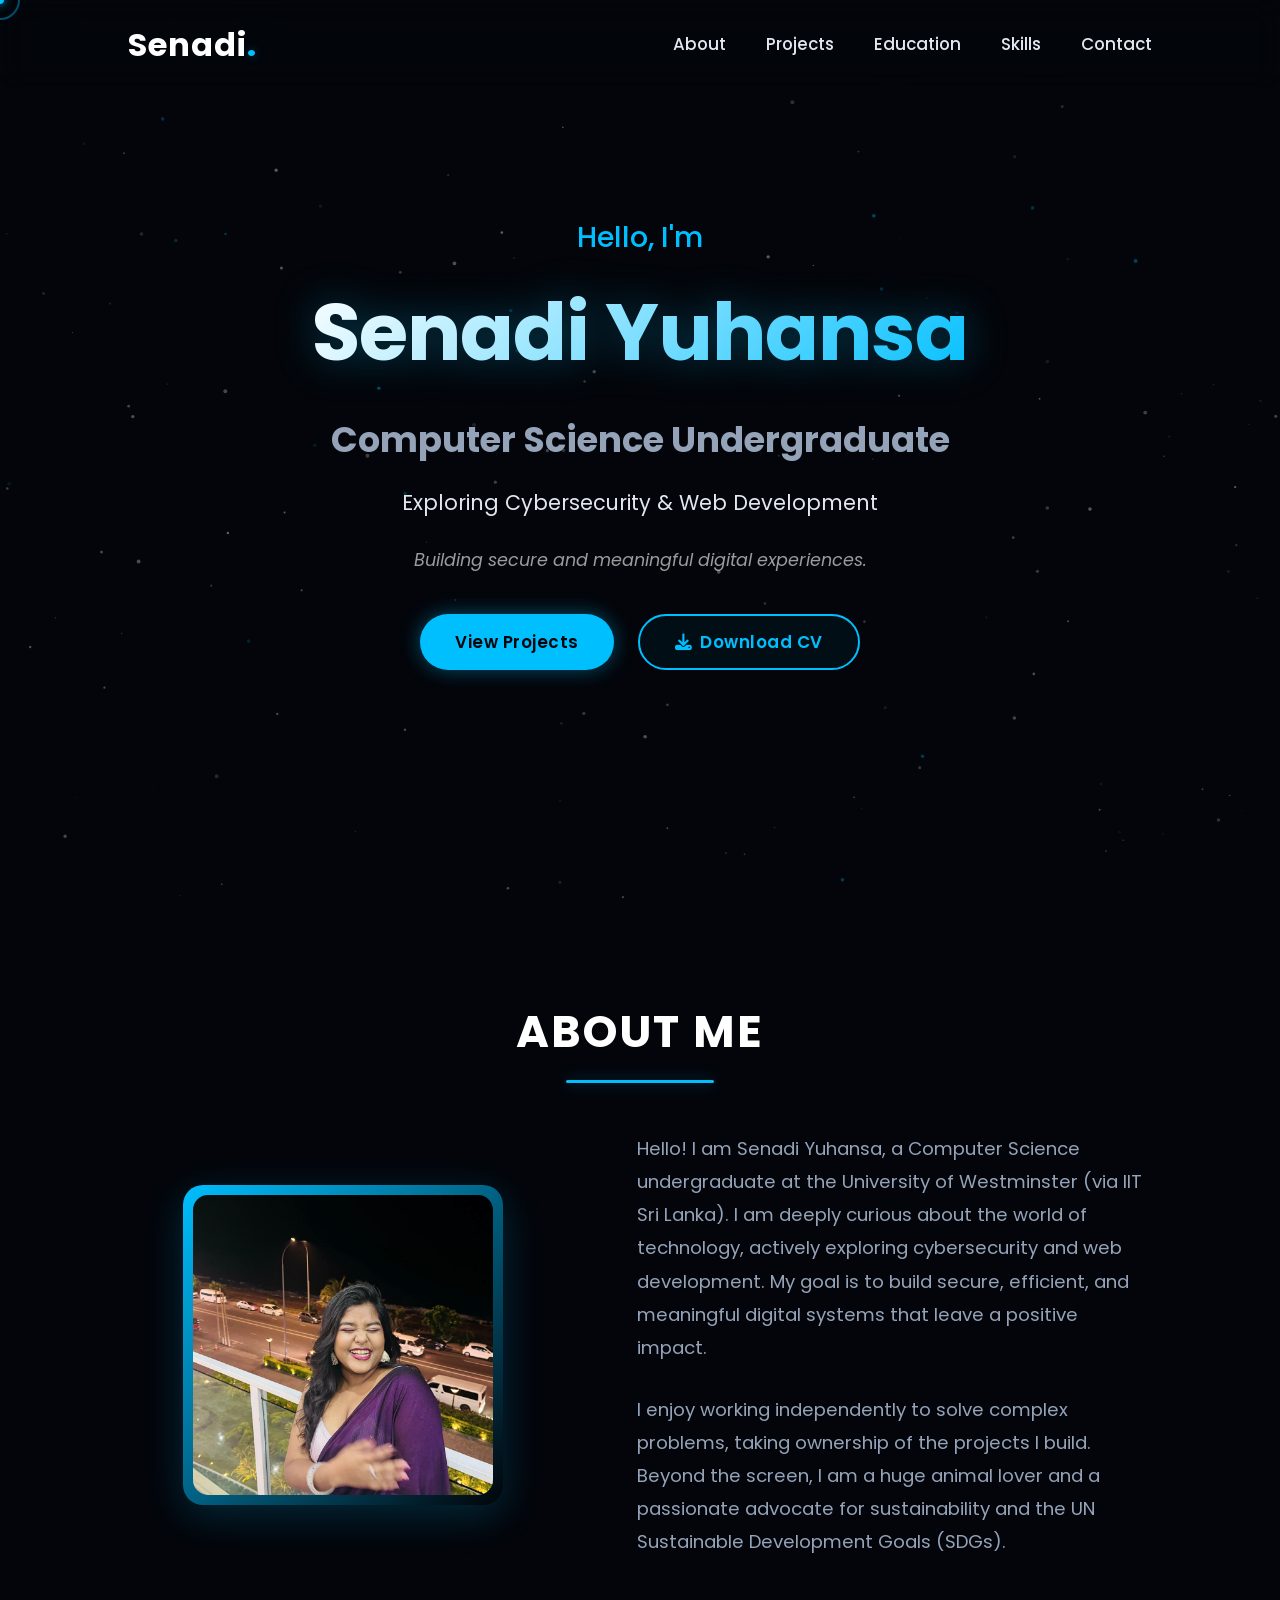
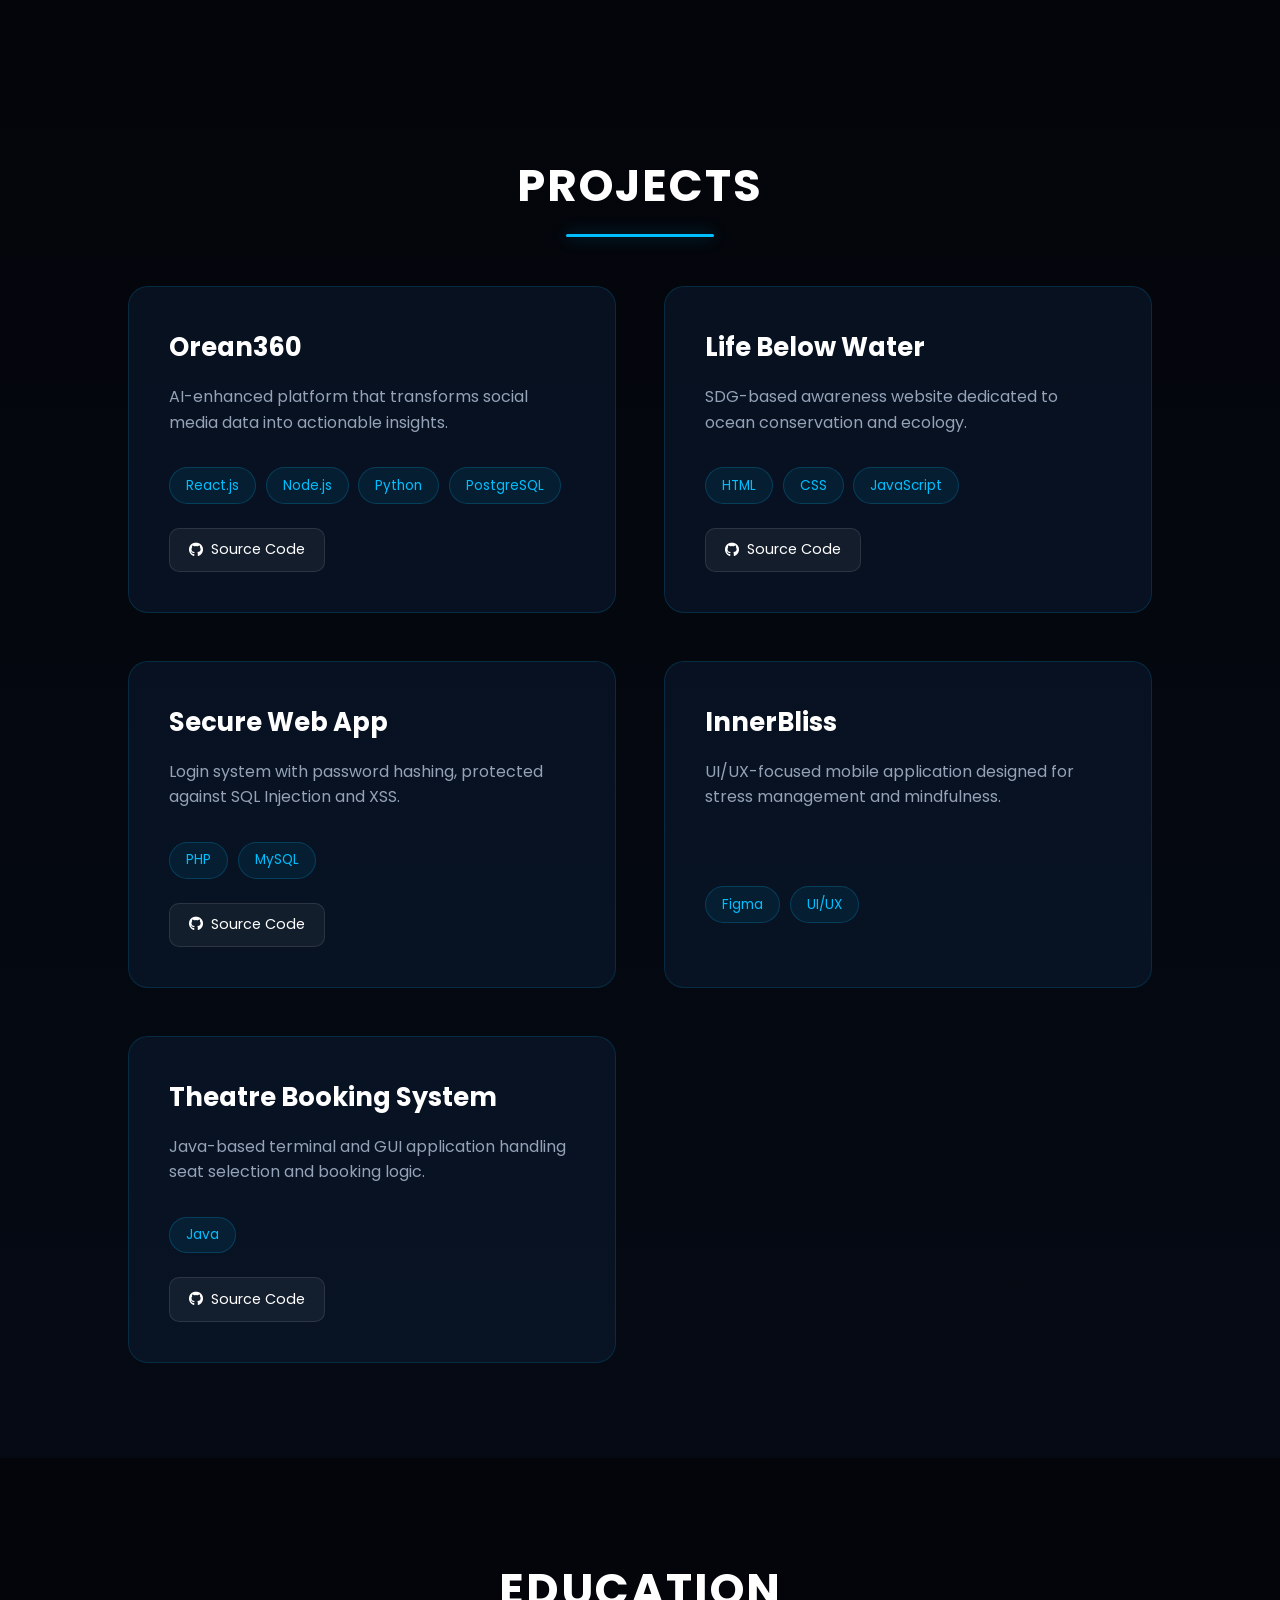
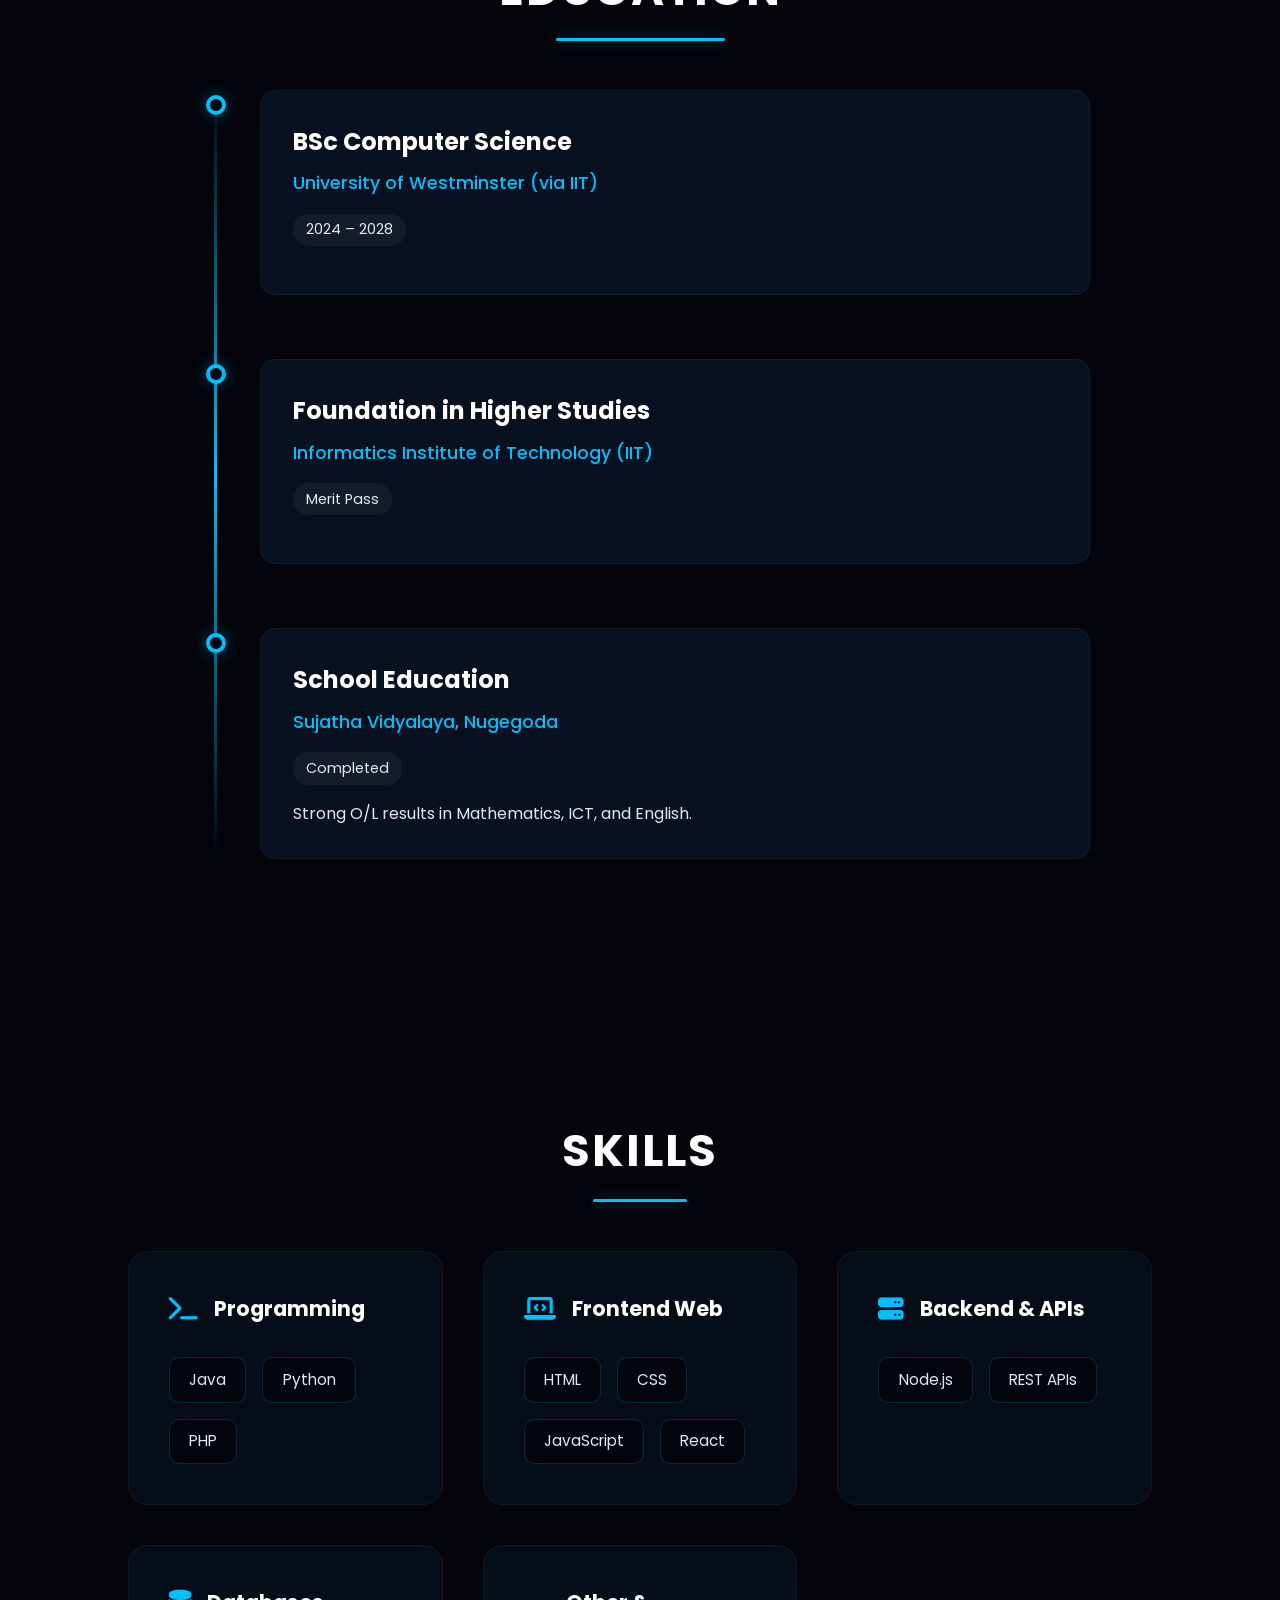
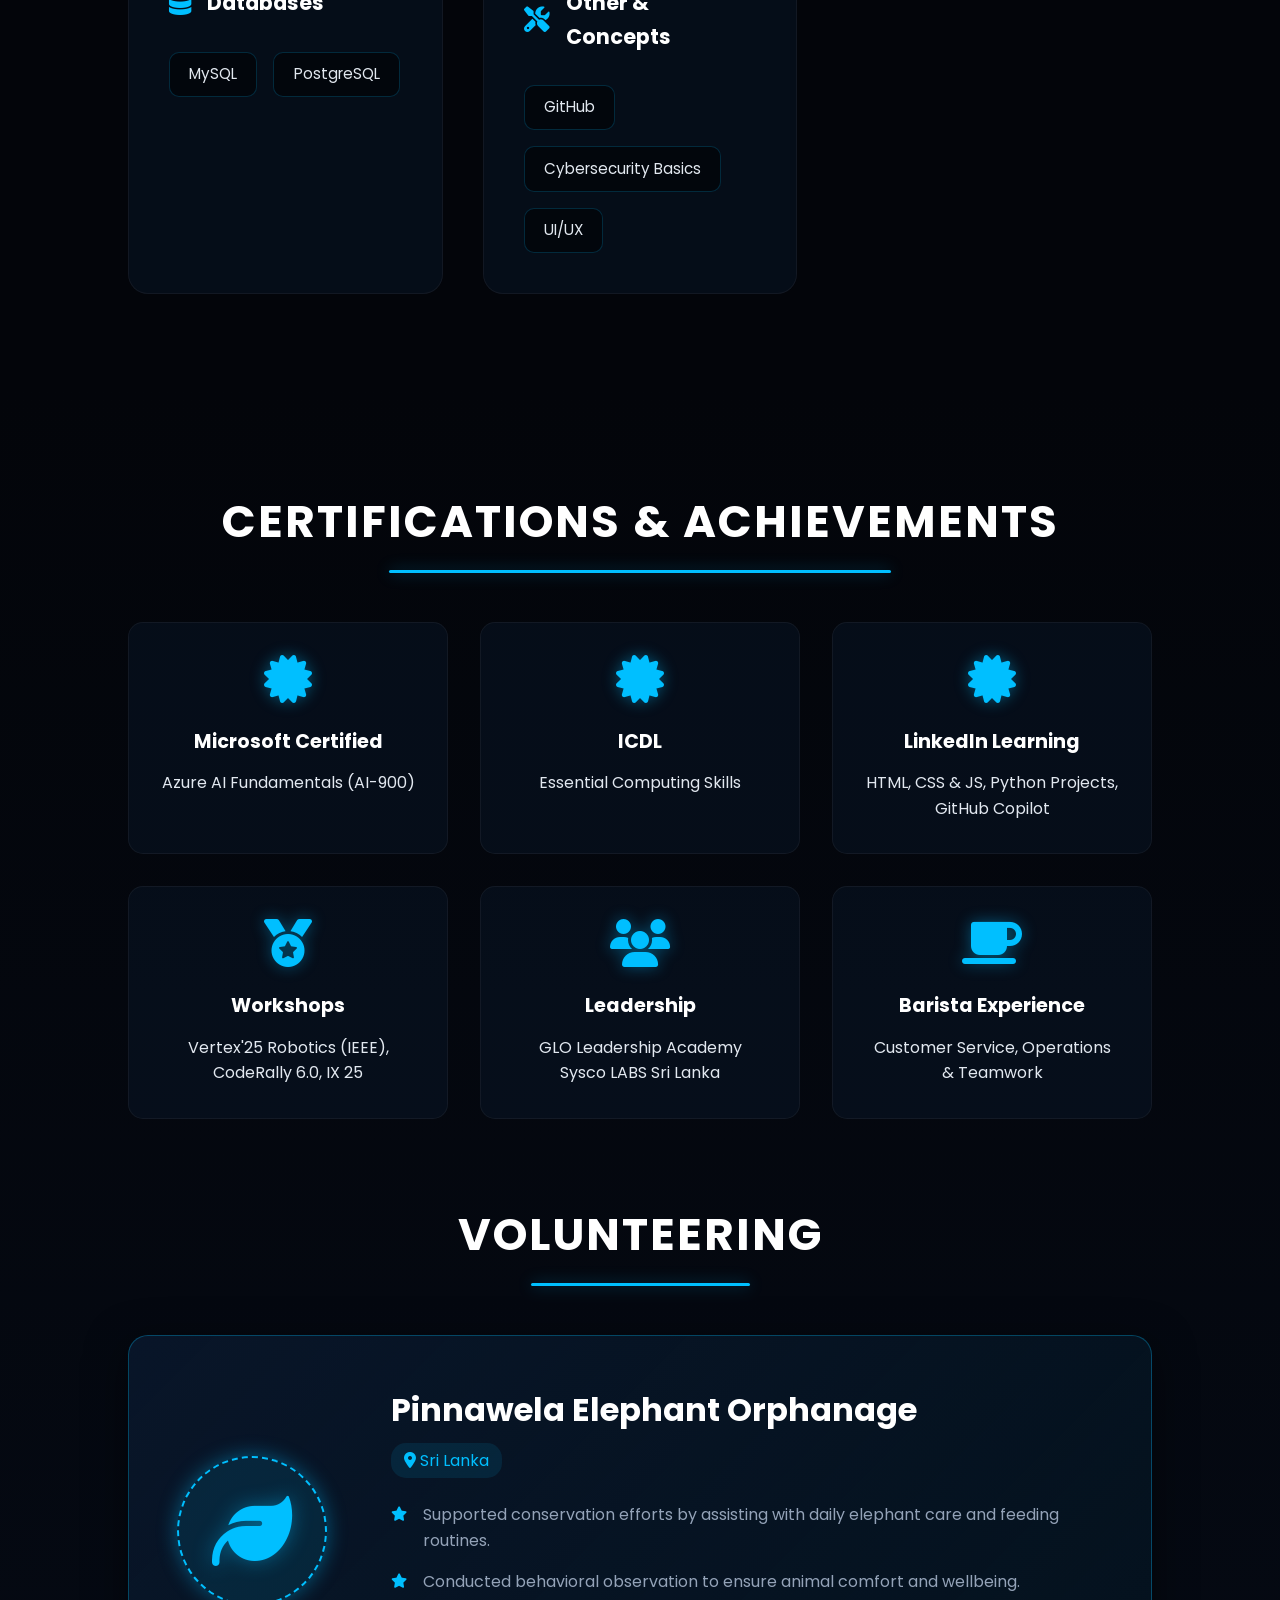
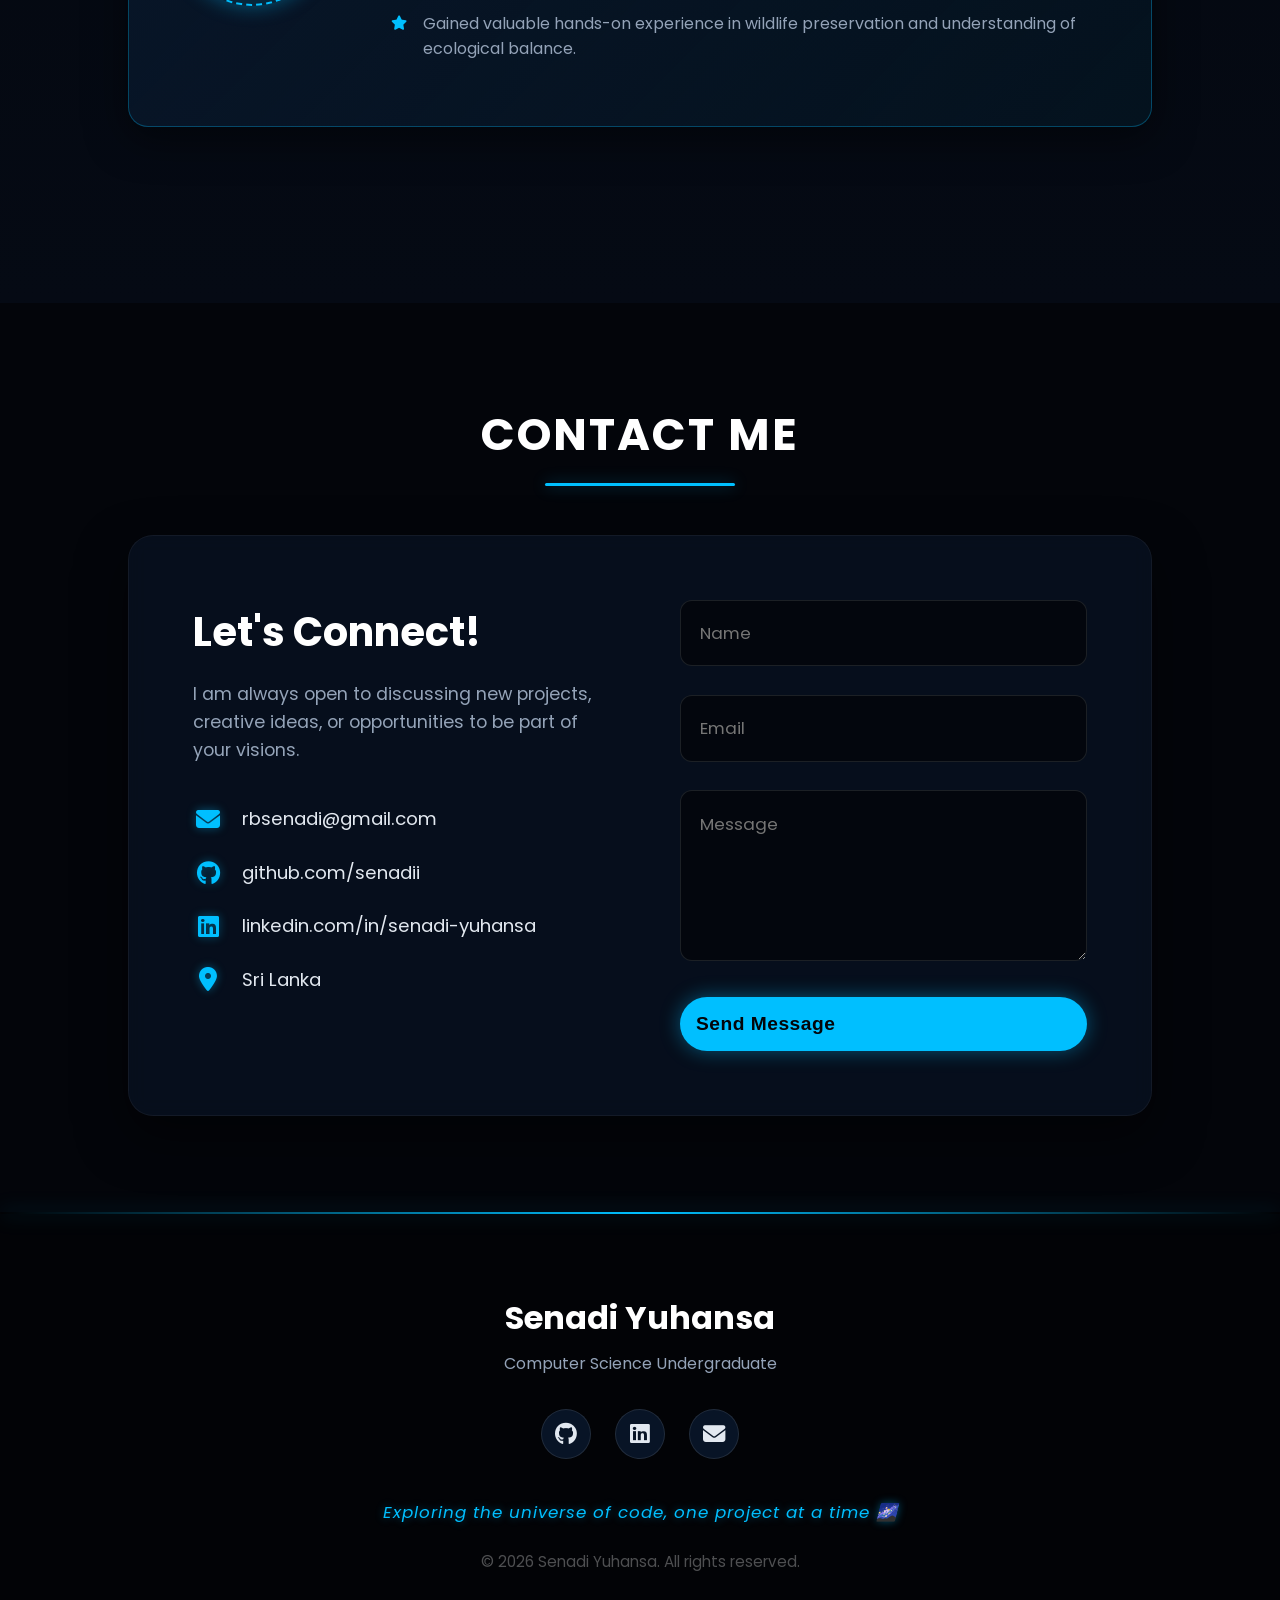
<file: index.html>
<!DOCTYPE html>
<html lang="en">
<head>
    <meta charset="UTF-8">
    <meta name="viewport" content="width=device-width, initial-scale=1.0">
    <title>Senadi Yuhansa | Computer Science Portfolio</title>
    <meta name="description" content="Portfolio of Senadi Yuhansa – Computer Science undergraduate exploring cybersecurity and web development. Projects, skills, and certifications showcased.">
    <meta name="keywords" content="Senadi Yuhansa, Portfolio, Computer Science, Cybersecurity, Web Development, Projects, Programming">
    <meta name="author" content="Senadi Yuhansa">
    
    <!-- Google Fonts: Poppins -->
    <link href="https://fonts.googleapis.com/css2?family=Poppins:wght@300;400;500;600;700&display=swap" rel="stylesheet">
    
    <!-- FontAwesome for Icons -->
    <link rel="stylesheet" href="https://cdnjs.cloudflare.com/ajax/libs/font-awesome/6.4.0/css/all.min.css">
    
    <!-- CSS -->
    <link rel="stylesheet" href="style.css">
</head>
<body>

    <!-- Custom Cursor -->
    <div class="cursor-dot" data-cursor-dot></div>
    <div class="cursor-outline" data-cursor-outline></div>

    <!-- Particle canvas for space background -->
    <canvas id="particle-canvas"></canvas>

    <!-- Navigation -->
    <nav id="navbar">
        <div class="nav-container">
            <a href="#hero" class="logo">Senadi<span>.</span></a>
            <div class="menu-icon"><i class="fas fa-bars"></i></div>
            <ul class="nav-links">
                <li><a href="#about">About</a></li>
                <li><a href="#projects">Projects</a></li>
                <li><a href="#education">Education</a></li>
                <li><a href="#skills">Skills</a></li>
                <li><a href="#contact">Contact</a></li>
            </ul>
        </div>
    </nav>

    <!-- Hero Section -->
    <section id="hero" class="hero-section">
        <div class="hero-content fade-in-section">
            <h2 class="greeting">Hello, I'm</h2>
            <h1 class="name">Senadi Yuhansa</h1>
            <h3 class="title">Computer Science Undergraduate</h3>
            <p class="subtitle">Exploring Cybersecurity & Web Development</p>
            <p class="tagline">Building secure and meaningful digital experiences.</p>
            <div class="hero-buttons">
                <a href="#projects" class="btn primary-btn">View Projects</a>
                <a href="Senadi_Yuhansa_CV.pdf" download="Senadi_Yuhansa_CV.pdf" class="btn secondary-btn glow-btn"><i class="fas fa-download"></i> Download CV</a>
            </div>
        </div>
        
        <div class="hero-visual fade-in-section">
            <div class="glowing-planet">
                <div class="ring"></div>
            </div>
        </div>
    </section>

    <!-- About Me Section -->
    <section id="about" class="about-section">
        <h2 class="section-title fade-in-section">About Me</h2>
        <div class="about-container fade-in-section">
            <div class="about-image">
                <div class="image-wrapper">
                    <!-- The user will place their profile picture here -->
                    <img src="profile.jpeg" alt="Senadi Yuhansa profile picture" class="profile-pic" onerror="this.src='https://via.placeholder.com/300x300/0a192f/00bfff?text=Senadi+Yuhansa'">
                </div>
            </div>
            <div class="about-text">
                <p>Hello! I am Senadi Yuhansa, a Computer Science undergraduate at the University of Westminster (via IIT Sri Lanka). I am deeply curious about the world of technology, actively exploring cybersecurity and web development. My goal is to build secure, efficient, and meaningful digital systems that leave a positive impact.</p>
                <p>I enjoy working independently to solve complex problems, taking ownership of the projects I build. Beyond the screen, I am a huge animal lover and a passionate advocate for sustainability and the UN Sustainable Development Goals (SDGs).</p>
            </div>
        </div>
    </section>



    <!-- Projects Section -->
    <section id="projects" class="projects-section">
        <h2 class="section-title fade-in-section">Projects</h2>
        <div class="project-grid fade-in-section">
            <div class="project-card">
                <div class="project-content">
                    <h3>Orean360</h3>
                    <p>AI-enhanced platform that transforms social media data into actionable insights.</p>
                    <div class="tech-stack">
                        <span>React.js</span><span>Node.js</span><span>Python</span><span>PostgreSQL</span>
                    </div>
                    <div class="project-links">
                        <a href="https://github.com/senadii" target="_blank" class="github-btn"><i class="fab fa-github"></i> Source Code</a>
                    </div>
                </div>
            </div>
            <div class="project-card">
                <div class="project-content">
                    <h3>Life Below Water</h3>
                    <p>SDG-based awareness website dedicated to ocean conservation and ecology.</p>
                    <div class="tech-stack">
                        <span>HTML</span><span>CSS</span><span>JavaScript</span>
                    </div>
                    <div class="project-links">
                        <a href="https://github.com/senadii" target="_blank" class="github-btn"><i class="fab fa-github"></i> Source Code</a>
                    </div>
                </div>
            </div>
            <div class="project-card">
                <div class="project-content">
                    <h3>Secure Web App</h3>
                    <p>Login system with password hashing, protected against SQL Injection and XSS.</p>
                    <div class="tech-stack">
                        <span>PHP</span><span>MySQL</span>
                    </div>
                    <div class="project-links">
                        <a href="https://github.com/senadii" target="_blank" class="github-btn"><i class="fab fa-github"></i> Source Code</a>
                    </div>
                </div>
            </div>
            <div class="project-card">
                <div class="project-content">
                    <h3>InnerBliss</h3>
                    <p>UI/UX-focused mobile application designed for stress management and mindfulness.</p>
                    <div class="tech-stack">
                        <span>Figma</span><span>UI/UX</span>
                    </div>
                </div>
            </div>
            <div class="project-card">
                <div class="project-content">
                    <h3>Theatre Booking System</h3>
                    <p>Java-based terminal and GUI application handling seat selection and booking logic.</p>
                    <div class="tech-stack">
                        <span>Java</span>
                    </div>
                    <div class="project-links">
                        <a href="https://github.com/senadii" target="_blank" class="github-btn"><i class="fab fa-github"></i> Source Code</a>
                    </div>
                </div>
            </div>
        </div>
    </section>

    <!-- Education Section -->
    <section id="education" class="education-section">
        <h2 class="section-title fade-in-section">Education</h2>
        <div class="timeline fade-in-section">
            <div class="timeline-item">
                <div class="timeline-dot"></div>
                <div class="timeline-content">
                    <h3>BSc Computer Science</h3>
                    <h4>University of Westminster (via IIT)</h4>
                    <span class="date">2024 – 2028</span>
                </div>
            </div>
            <div class="timeline-item">
                <div class="timeline-dot"></div>
                <div class="timeline-content">
                    <h3>Foundation in Higher Studies</h3>
                    <h4>Informatics Institute of Technology (IIT)</h4>
                    <span class="date">Merit Pass</span>
                </div>
            </div>
            <div class="timeline-item">
                <div class="timeline-dot"></div>
                <div class="timeline-content">
                    <h3>School Education</h3>
                    <h4>Sujatha Vidyalaya, Nugegoda</h4>
                    <span class="date">Completed</span>
                    <p>Strong O/L results in Mathematics, ICT, and English.</p>
                </div>
            </div>
        </div>
    </section>

    <!-- Skills Section -->
    <section id="skills" class="skills-section">
        <h2 class="section-title fade-in-section">Skills</h2>
        <div class="skills-container fade-in-section">
            <div class="skill-category">
                <h3><i class="fas fa-terminal"></i> Programming</h3>
                <div class="skill-tags">
                    <span>Java</span><span>Python</span><span>PHP</span>
                </div>
            </div>
            <div class="skill-category">
                <h3><i class="fas fa-laptop-code"></i> Frontend Web</h3>
                <div class="skill-tags">
                    <span>HTML</span><span>CSS</span><span>JavaScript</span><span>React</span>
                </div>
            </div>
            <div class="skill-category">
                <h3><i class="fas fa-server"></i> Backend & APIs</h3>
                <div class="skill-tags">
                    <span>Node.js</span><span>REST APIs</span>
                </div>
            </div>
            <div class="skill-category">
                <h3><i class="fas fa-database"></i> Databases</h3>
                <div class="skill-tags">
                    <span>MySQL</span><span>PostgreSQL</span>
                </div>
            </div>
            <div class="skill-category">
                <h3><i class="fas fa-tools"></i> Other & Concepts</h3>
                <div class="skill-tags">
                    <span>GitHub</span><span>Cybersecurity Basics</span><span>UI/UX</span>
                </div>
            </div>
        </div>
    </section>

    <!-- Certifications & Volunteering -->
    <section class="cert-vol-section">
        <div class="cert-container fade-in-section">
            <h2 class="section-title">Certifications & Achievements</h2>
            <div class="cert-grid">
                <div class="cert-card">
                    <i class="fas fa-certificate"></i>
                    <h4>Microsoft Certified</h4>
                    <p>Azure AI Fundamentals (AI-900)</p>
                </div>
                <div class="cert-card">
                    <i class="fas fa-certificate"></i>
                    <h4>ICDL</h4>
                    <p>Essential Computing Skills</p>
                </div>
                <div class="cert-card">
                    <i class="fas fa-certificate"></i>
                    <h4>LinkedIn Learning</h4>
                    <p>HTML, CSS & JS, Python Projects, GitHub Copilot</p>
                </div>
                <div class="cert-card">
                    <i class="fas fa-medal"></i>
                    <h4>Workshops</h4>
                    <p>Vertex'25 Robotics (IEEE), CodeRally 6.0, IX 25</p>
                </div>
                <div class="cert-card">
                    <i class="fas fa-users"></i>
                    <h4>Leadership</h4>
                    <p>GLO Leadership Academy</p>
                    <p>Sysco LABS Sri Lanka</p>
                </div>
                <div class="cert-card">
                    <i class="fas fa-coffee"></i>
                    <h4>Barista Experience</h4>
                    <p>Customer Service, Operations</p>
                    <p>& Teamwork</p>
                </div>
            </div>
        </div>

        <div class="vol-container fade-in-section" id="volunteering">
            <h2 class="section-title">Volunteering</h2>
            <div class="vol-card custom-vol-card">
                <div class="vol-image-placeholder">
                    <i class="fas fa-leaf"></i>
                </div>
                <div class="vol-content">
                    <h3>Pinnawela Elephant Orphanage</h3>
                    <span class="location"><i class="fas fa-map-marker-alt"></i> Sri Lanka</span>
                    <ul class="vol-list">
                        <li><i class="fas fa-star"></i> Supported conservation efforts by assisting with daily elephant care and feeding routines.</li>
                        <li><i class="fas fa-star"></i> Conducted behavioral observation to ensure animal comfort and wellbeing.</li>
                        <li><i class="fas fa-star"></i> Gained valuable hands-on experience in wildlife preservation and understanding of ecological balance.</li>
                    </ul>
                </div>
            </div>
        </div>
    </section>

    <!-- Contact Section -->
    <section id="contact" class="contact-section">
        <h2 class="section-title fade-in-section">Contact Me</h2>
        <div class="contact-container fade-in-section">
            <div class="contact-info">
                <h3>Let's Connect!</h3>
                <p>I am always open to discussing new projects, creative ideas, or opportunities to be part of your visions.</p>
                <ul class="contact-links">
                    <li><i class="fas fa-envelope"></i> <a href="mailto:rbsenadi@gmail.com">rbsenadi@gmail.com</a></li>
                    <li><i class="fab fa-github"></i> <a href="https://github.com/senadii" target="_blank">github.com/senadii</a></li>
                    <li><i class="fab fa-linkedin"></i> <a href="https://www.linkedin.com/in/senadi-yuhansa" target="_blank">linkedin.com/in/senadi-yuhansa</a></li>
                    <li><i class="fas fa-map-marker-alt"></i> Sri Lanka</li>
                </ul>
            </div>
            <div class="contact-form">
                <form id="contactForm">
                    <div class="form-group">
                        <input type="text" id="name" placeholder="Name" required>
                    </div>
                    <div class="form-group">
                        <input type="email" id="email" placeholder="Email" required>
                    </div>
                    <div class="form-group">
                        <textarea id="message" rows="5" placeholder="Message" required></textarea>
                    </div>
                    <button type="submit" class="btn primary-btn submit-btn">Send Message</button>
                </form>
            </div>
        </div>
    </section>

    <!-- Footer -->
    <footer>
        <div class="footer-top-glow"></div>
        <div class="footer-content fade-in-section">
            <h3>Senadi Yuhansa</h3>
            <p>Computer Science Undergraduate</p>
            <div class="social-icons">
                <a href="https://github.com/senadii" target="_blank"><i class="fab fa-github"></i></a>
                <a href="https://www.linkedin.com/in/senadi-yuhansa" target="_blank"><i class="fab fa-linkedin"></i></a>
                <a href="mailto:rbsenadi@gmail.com"><i class="fas fa-envelope"></i></a>
            </div>
            <p class="universe-text">Exploring the universe of code, one project at a time 🌌</p>
            <p class="copyright">&copy; 2026 Senadi Yuhansa. All rights reserved.</p>
        </div>
    </footer>

    <!-- JS script -->
    <script src="script.js"></script>
</body>
</html>
</file>
<file: style.css>
/* Custom Properties / Variables */
:root {
    --bg-color: #03050a; /* Darker near black */
    --secondary-bg: #0a192f;
    --accent-color: #00bfff;
    --accent-glow: rgba(0, 191, 255, 0.4);
    --text-primary: #e2e8f0;
    --text-secondary: #94a3b8;
    --font-main: 'Poppins', sans-serif;
    --transition: all 0.3s cubic-bezier(0.25, 0.8, 0.25, 1); /* Smoother */
}

/* Base Styles */
* {
    margin: 0;
    padding: 0;
    box-sizing: border-box;
    cursor: none; /* Custom cursor everywhere */
}

html {
    scroll-behavior: smooth;
}

body {
    font-family: var(--font-main);
    background-color: var(--bg-color);
    color: var(--text-primary);
    line-height: 1.6;
    overflow-x: hidden;
}

/* CUSTOM CURSOR */
.cursor-dot {
    width: 8px;
    height: 8px;
    background-color: var(--accent-color);
    border-radius: 50%;
    position: fixed;
    top: 0;
    left: 0;
    transform: translate(-50%, -50%);
    z-index: 9999;
    pointer-events: none;
    box-shadow: 0 0 10px var(--accent-color);
    transition: transform 0.1s;
}

.cursor-outline {
    width: 40px;
    height: 40px;
    border: 2px solid var(--accent-glow);
    border-radius: 50%;
    position: fixed;
    top: 0;
    left: 0;
    transform: translate(-50%, -50%);
    z-index: 9998;
    pointer-events: none;
    transition: transform 0.15s ease-out, width 0.2s, height 0.2s, background-color 0.2s;
}

/* Cursor hover classes applied via JS */
.cursor-hover .cursor-dot {
    transform: translate(-50%, -50%) scale(0.5);
}

.cursor-hover .cursor-outline {
    width: 60px;
    height: 60px;
    background-color: rgba(0, 191, 255, 0.1);
    border-color: var(--accent-color);
}

/* Canvas Background */
#particle-canvas {
    position: fixed;
    top: 0;
    left: 0;
    width: 100vw;
    height: 100vh;
    z-index: -1;
    pointer-events: none;
    opacity: 0.6; /* Smoother, less distracting */
}

/* Typography & Titles */
h1, h2, h3, h4, h5, h6 { color: #fff; }
a { text-decoration: none; color: inherit; }

.section-title {
    text-align: center;
    font-size: 2.8rem;
    margin-bottom: 4rem;
    position: relative;
    display: table; /* Centers better */
    margin-left: auto;
    margin-right: auto;
    text-transform: uppercase;
    letter-spacing: 2px;
}

.section-title::after {
    content: '';
    position: absolute;
    width: 60%;
    height: 3px;
    background: var(--accent-color);
    bottom: -15px;
    left: 20%;
    border-radius: 2px;
    box-shadow: 0 0 15px var(--accent-glow);
}

section { padding: 6rem 10%; }

/* Navigation */
#navbar {
    position: fixed;
    width: 100%;
    top: 0;
    z-index: 100;
    background: rgba(3, 5, 10, 0.8);
    backdrop-filter: blur(15px);
    transition: var(--transition);
}

.nav-container {
    display: flex;
    justify-content: space-between;
    align-items: center;
    padding: 1.2rem 10%;
    max-width: 1400px;
    margin: 0 auto;
}

.logo { font-size: 2rem; font-weight: 700; color: #fff; letter-spacing: 1px; }
.logo span { color: var(--accent-color); text-shadow: 0 0 10px var(--accent-glow); }

.nav-links { list-style: none; display: flex; gap: 2.5rem; }
.nav-links a {
    font-size: 1.05rem;
    font-weight: 500;
    transition: var(--transition);
    position: relative;
}

.nav-links a:hover { color: var(--accent-color); text-shadow: 0 0 8px var(--accent-glow); }
.nav-links a::after {
    content: '';
    position: absolute;
    width: 0;
    height: 2px;
    background: var(--accent-color);
    bottom: -5px;
    left: 0;
    transition: var(--transition);
    box-shadow: 0 0 5px var(--accent-glow);
}
.nav-links a:hover::after { width: 100%; }

.menu-icon { display: none; font-size: 1.8rem; cursor: none; color: #fff; }

/* Hero Section */
.hero-section {
    min-height: 100vh;
    display: flex;
    flex-direction: column;
    align-items: center;
    justify-content: center;
    text-align: center;
    position: relative;
    padding-top: 80px;
    max-width: 1000px;
    margin: 0 auto;
}

.hero-content { 
    z-index: 10; 
    display: flex; 
    flex-direction: column; 
    align-items: center; 
}

.hero-content .greeting {
    font-size: 1.8rem;
    color: var(--accent-color);
    margin-bottom: 0.5rem;
    font-weight: 500;
}

.hero-content .name {
    font-size: 5rem;
    font-weight: 700;
    margin-bottom: 1rem;
    background: linear-gradient(135deg, #ffffff, var(--accent-color));
    -webkit-background-clip: text;
    background-clip: text;
    -webkit-text-fill-color: transparent;
    filter: drop-shadow(0 0 20px rgba(0, 191, 255, 0.3));
    letter-spacing: -1px;
}

.hero-content .title { font-size: 2.2rem; color: var(--text-secondary); margin-bottom: 1rem; }
.hero-content .subtitle { font-size: 1.3rem; margin-bottom: 1.5rem; max-width: 600px; line-height: 1.8; }
.hero-content .tagline { font-size: 1.1rem; font-style: italic; color: rgba(255,255,255,0.6); margin-bottom: 2.5rem; }

.hero-buttons { display: flex; gap: 1.5rem; flex-wrap: wrap; justify-content: center; }

.btn {
    display: inline-flex;
    align-items: center;
    gap: 0.5rem;
    padding: 0.8rem 2.2rem;
    border-radius: 30px;
    font-weight: 600;
    letter-spacing: 0.5px;
    transition: var(--transition);
    border: none;
    outline: none;
    font-size: 1.05rem;
}

.primary-btn {
    background: var(--accent-color);
    color: #03050a;
    box-shadow: 0 0 20px rgba(0, 191, 255, 0.4);
}
.primary-btn:hover { background: #fff; box-shadow: 0 0 30px rgba(255, 255, 255, 0.5); transform: translateY(-3px); }

.secondary-btn {
    background: rgba(0, 191, 255, 0.05);
    color: var(--accent-color);
    border: 2px solid var(--accent-color);
}
.secondary-btn:hover {
    background: rgba(0, 191, 255, 0.15);
    box-shadow: 0 0 20px rgba(0, 191, 255, 0.3);
    transform: translateY(-3px);
}
.glow-btn::before {
    content:'';
    position: absolute;
    top:0; left:0; right:0; bottom:0;
    border-radius: 30px;
    box-shadow: 0 0 20px var(--accent-glow);
    opacity: 0;
    transition: var(--transition);
    z-index: -1;
}
.glow-btn:hover::before { opacity: 1; }

/* About Section */
.about-container { display: flex; align-items: center; gap: 5rem; max-width: 1200px; margin: 0 auto; }
.about-image { flex: 1; display: flex; justify-content: center; }

.image-wrapper {
    position: relative;
    width: 320px;
    height: 320px;
    border-radius: 20px;
    padding: 10px;
    background: linear-gradient(135deg, var(--accent-color), transparent);
    box-shadow: 0 10px 40px rgba(0, 191, 255, 0.2);
    transition: var(--transition);
}

.image-wrapper:hover { transform: scale(1.02) translateY(-10px); box-shadow: 0 20px 50px rgba(0, 191, 255, 0.3); }

.profile-pic {
    width: 100%;
    height: 100%;
    border-radius: 15px;
    object-fit: cover;
    filter: grayscale(20%) contrast(1.1);
    transition: var(--transition);
}
.image-wrapper:hover .profile-pic { filter: grayscale(0%); }

.about-text { flex: 1.2; }
.about-text p { margin-bottom: 1.8rem; font-size: 1.15rem; line-height: 1.8; color: var(--text-secondary); }
.about-text p:last-child { margin-bottom: 0; }

/* Experience & Interests Section */
.exp-int-container {
    display: grid;
    grid-template-columns: 1fr 1fr;
    gap: 4rem;
    max-width: 1200px;
    margin: 0 auto;
}

.highlight-glow {
    background: linear-gradient(145deg, rgba(10, 25, 47, 0.8), rgba(3, 5, 10, 0.9));
    border: 1px solid rgba(0, 191, 255, 0.2);
    border-radius: 20px;
    padding: 2.5rem;
    position: relative;
    box-shadow: 0 10px 30px rgba(0,0,0,0.5);
    transition: var(--transition);
    overflow: hidden;
}

.highlight-glow::before {
    content: ''; position: absolute; top: -50%; left: -50%; width: 200%; height: 200%;
    background: radial-gradient(circle, rgba(0,191,255,0.05) 0%, transparent 60%);
    opacity: 0; transition: var(--transition);
}
.highlight-glow:hover::before { opacity: 1; }
.highlight-glow:hover { border-color: var(--accent-color); transform: translateY(-5px); box-shadow: 0 15px 40px rgba(0, 191, 255, 0.15); }

.exp-card { display: flex; gap: 2rem; }
.exp-icon { font-size: 3rem; color: var(--accent-color); text-shadow: 0 0 15px var(--accent-glow); }
.exp-details h3 { font-size: 1.8rem; margin-bottom: 0.2rem; color: #fff; }
.exp-role { color: var(--accent-color); font-weight: 500; margin-bottom: 1rem; }
.exp-list { list-style: none; }
.exp-list li { margin-bottom: 0.8rem; display: flex; gap: 0.8rem; color: var(--text-secondary); align-items: flex-start;}
.exp-list i { color: var(--accent-color); font-size: 1.1rem; margin-top: 4px; }

.interests-container h3 { font-size: 1.8rem; margin-bottom: 2rem; color: #fff;}
.interests-grid { display: flex; flex-wrap: wrap; gap: 1rem; }

.interest-tag {
    background: rgba(10, 25, 47, 0.5);
    border: 1px solid rgba(0, 191, 255, 0.3);
    padding: 0.8rem 1.5rem;
    border-radius: 30px;
    font-size: 1rem;
    display: flex;
    align-items: center;
    gap: 0.8rem;
    transition: var(--transition);
    backdrop-filter: blur(5px);
}

.interest-tag i { color: var(--accent-color); }
.interest-tag:hover {
    background: var(--accent-color);
    color: #000;
    box-shadow: 0 0 20px var(--accent-glow);
    transform: translateY(-3px);
}
.interest-tag:hover i { color: #000; }

/* Projects Section */
.projects-section { background: linear-gradient(to bottom, var(--bg-color), #050a14); }

.project-grid {
    display: grid;
    grid-template-columns: repeat(auto-fit, minmax(320px, 1fr));
    gap: 3rem;
    max-width: 1300px;
    margin: 0 auto;
}

.project-card {
    background: rgba(10, 25, 47, 0.6);
    border-radius: 20px;
    padding: 2.5rem;
    border: 1px solid rgba(0, 191, 255, 0.15);
    transition: var(--transition);
    height: 100%;
    position: relative;
    overflow: hidden;
    backdrop-filter: blur(10px);
    display: flex;
    flex-direction: column;
}

.project-card:hover {
    transform: translateY(-12px) scale(1.02);
    border-color: rgba(0, 191, 255, 0.6);
    box-shadow: 0 20px 40px rgba(0, 191, 255, 0.2);
}

.project-content { flex: 1; display: flex; flex-direction: column;}
.project-content h3 { font-size: 1.6rem; margin-bottom: 1rem; color: #fff; }
.project-content p { color: var(--text-secondary); margin-bottom: 2rem; flex: 1; }

.tech-stack { display: flex; flex-wrap: wrap; gap: 0.6rem; margin-bottom: 1.5rem; }
.tech-stack span {
    font-size: 0.85rem;
    padding: 0.4rem 1rem;
    background: rgba(0, 191, 255, 0.08);
    color: var(--accent-color);
    border-radius: 20px;
    border: 1px solid rgba(0, 191, 255, 0.2);
}

.project-links { margin-top: auto; }
.github-btn {
    display: inline-flex; align-items: center; gap: 0.5rem;
    padding: 0.6rem 1.2rem;
    border-radius: 10px;
    background: rgba(255,255,255,0.05);
    color: #fff;
    border: 1px solid rgba(255,255,255,0.1);
    transition: var(--transition);
    font-size: 0.9rem;
}
.github-btn:hover {
    background: #fff;
    color: #000;
    box-shadow: 0 0 15px rgba(255,255,255,0.4);
}

/* Education Section */
.timeline { max-width: 900px; margin: 0 auto; position: relative; }
.timeline::before {
    content: ''; position: absolute; width: 3px; height: 100%;
    background: linear-gradient(to bottom, transparent, var(--accent-color), transparent);
    left: 24px; top: 0;
}

.timeline-item { position: relative; padding-left: 70px; margin-bottom: 4rem; }
.timeline-dot {
    position: absolute; left: 16px; top: 5px; width: 20px; height: 20px;
    background: var(--bg-color); border: 4px solid var(--accent-color);
    border-radius: 50%; box-shadow: 0 0 15px var(--accent-glow);
    transition: var(--transition);
}
.timeline-item:hover .timeline-dot { background: var(--accent-color); transform: scale(1.3); }

.timeline-content {
    background: rgba(10, 25, 47, 0.6); padding: 2rem;
    border-radius: 15px; border-left: 4px solid var(--accent-color);
    transition: var(--transition); border: 1px solid rgba(0,191,255,0.1);
}

.timeline-content:hover {
    transform: translateX(15px); background: rgba(10, 25, 47, 0.9);
    border-color: rgba(0,191,255,0.4); box-shadow: 0 10px 30px rgba(0,191,255,0.15);
}

.timeline-content h3 { color: #fff; margin-bottom: 0.5rem; font-size: 1.5rem; }
.timeline-content h4 { color: var(--accent-color); font-size: 1.1rem; font-weight: 500; margin-bottom: 1rem; }
.timeline-content .date { display: inline-block; padding: 0.3rem 0.8rem; background: rgba(255,255,255,0.05); border-radius: 15px; color: var(--text-primary); font-size: 0.9rem; margin-bottom: 1rem; }

/* Skills Section */
.skills-container {
    max-width: 1200px; margin: 0 auto;
    display: grid; grid-template-columns: repeat(auto-fit, minmax(300px, 1fr)); gap: 2.5rem;
}

.skill-category {
    background: rgba(10, 25, 47, 0.4); border-radius: 20px; padding: 2.5rem;
    border: 1px solid rgba(255,255,255,0.05);
    transition: var(--transition);
}
.skill-category:hover { background: rgba(10, 25, 47, 0.8); border-color: rgba(0,191,255,0.3); transform: translateY(-5px); }

.skill-category h3 { margin-bottom: 2rem; color: #fff; font-size: 1.3rem; display: flex; align-items: center; gap: 1rem; }
.skill-category h3 i { color: var(--accent-color); font-size: 1.6rem; }

.skill-tags { display: flex; flex-wrap: wrap; gap: 1rem; }
.skill-tags span {
    padding: 0.6rem 1.2rem; background: rgba(3, 5, 10, 0.8);
    border: 1px solid rgba(0, 191, 255, 0.2); border-radius: 10px;
    font-size: 0.95rem; transition: var(--transition);
}
.skill-tags span:hover {
    background: var(--accent-glow); border-color: var(--accent-color);
    transform: translateY(-5px); box-shadow: 0 8px 20px var(--accent-glow); color: #fff;
}

/* Certifications & Volunteering */
.cert-vol-section { background: linear-gradient(to top, #050a14, var(--bg-color)); }
.cert-container, .vol-container { max-width: 1200px; margin: 0 auto 5rem auto; }

.cert-grid { display: grid; grid-template-columns: repeat(auto-fit, minmax(240px, 1fr)); gap: 2rem; }
.cert-card {
    background: rgba(10, 25, 47, 0.4); padding: 2rem; border-radius: 15px;
    text-align: center; transition: var(--transition); border: 1px solid rgba(255,255,255,0.05);
}
.cert-card:hover { border-color: var(--accent-color); transform: translateY(-8px); background: rgba(10, 25, 47, 0.9); box-shadow: 0 10px 30px rgba(0,191,255,0.1); }
.cert-card i { font-size: 3rem; color: var(--accent-color); margin-bottom: 1.5rem; text-shadow: 0 0 15px var(--accent-glow); }
.cert-card h4 { font-size: 1.2rem; margin-bottom: 0.8rem; color: #fff; }

.custom-vol-card {
    background: linear-gradient(135deg, rgba(10, 25, 47, 0.8), rgba(0, 191, 255, 0.05));
    border-radius: 20px; padding: 3rem; display: flex; gap: 4rem; align-items: center;
    border: 1px solid rgba(0, 191, 255, 0.3); box-shadow: 0 10px 40px rgba(0,0,0,0.5);
    transition: var(--transition);
}
.custom-vol-card:hover { box-shadow: 0 15px 50px rgba(0,191,255,0.2); transform: scale(1.02); }

.vol-image-placeholder {
    width: 150px; height: 150px; background: rgba(0,191,255,0.1); border-radius: 50%;
    display: flex; justify-content: center; align-items: center; border: 2px dashed var(--accent-color);
    box-shadow: 0 0 20px var(--accent-glow);
}
.vol-image-placeholder i { font-size: 5rem; color: var(--accent-color); filter: drop-shadow(0 0 10px var(--accent-glow)); }

.vol-content { flex: 1; }
.vol-content h3 { font-size: 2rem; margin-bottom: 0.5rem; color: #fff;}
.vol-content .location { display: inline-block; color: var(--accent-color); font-size: 1rem; margin-bottom: 1.5rem; background: rgba(0,191,255,0.1); padding: 0.3rem 0.8rem; border-radius: 15px;}
.vol-list { list-style: none; }
.vol-list li { margin-bottom: 1rem; color: var(--text-secondary); display: flex; gap: 1rem; align-items: flex-start;}
.vol-list i { color: var(--accent-color); font-size: 0.9rem; margin-top: 5px; }

/* Contact Section */
.contact-container {
    display: flex; gap: 5rem; max-width: 1200px; margin: 0 auto;
    background: rgba(10, 25, 47, 0.5); padding: 4rem; border-radius: 25px;
    border: 1px solid rgba(255,255,255,0.05); backdrop-filter: blur(10px);
    box-shadow: 0 20px 50px rgba(0,0,0,0.5);
}
.contact-info { flex: 1; }
.contact-info h3 { font-size: 2.5rem; margin-bottom: 1rem; color: #fff; }
.contact-info p { margin-bottom: 2.5rem; color: var(--text-secondary); font-size: 1.1rem; }
.contact-links { list-style: none; }
.contact-links li { margin-bottom: 1.5rem; display: flex; align-items: center; gap: 1.2rem; font-size: 1.15rem; }
.contact-links i { color: var(--accent-color); font-size: 1.5rem; width: 30px; text-align: center; text-shadow: 0 0 10px var(--accent-glow); }
.contact-links a { transition: var(--transition); }
.contact-links a:hover { color: var(--accent-color); text-shadow: 0 0 8px var(--accent-glow); }

.contact-form { flex: 1; }
.form-group { margin-bottom: 1.8rem; }
.form-group input, .form-group textarea {
    width: 100%; padding: 1.2rem; background: rgba(3, 5, 10, 0.8);
    border: 1px solid rgba(255, 255, 255, 0.1); border-radius: 12px;
    color: #fff; font-family: inherit; font-size: 1.05rem; transition: var(--transition);
}
.form-group input:focus, .form-group textarea:focus { outline: none; border-color: var(--accent-color); box-shadow: 0 0 15px rgba(0, 191, 255, 0.2); background: rgba(10,25,47,0.9); }
.submit-btn { width: 100%; text-align: center; font-size: 1.2rem; padding: 1rem; }

/* Footer */
footer {
    background: #020306; padding: 5rem 10% 2.5rem; text-align: center; position: relative;
}
.footer-top-glow {
    position: absolute; top: 0; left: 0; width: 100%; height: 2px;
    background: linear-gradient(90deg, transparent, var(--accent-color), transparent);
    box-shadow: 0 0 20px var(--accent-glow);
}
.footer-content h3 { font-size: 2rem; color: #fff; margin-bottom: 0.5rem; }
.footer-content p { color: var(--text-secondary); margin-bottom: 2rem; }

.social-icons { display: flex; justify-content: center; gap: 1.5rem; margin-bottom: 2.5rem; }
.social-icons a {
    width: 50px; height: 50px; border-radius: 50%; background: rgba(10, 25, 47, 0.8);
    display: flex; justify-content: center; align-items: center; font-size: 1.4rem; color: var(--text-primary);
    transition: var(--transition); border: 1px solid rgba(255,255,255,0.1);
}
.social-icons a:hover { background: var(--accent-color); color: #000; transform: translateY(-5px); box-shadow: 0 10px 20px rgba(0, 191, 255, 0.4); }

.universe-text { font-style: italic; color: var(--accent-color) !important; font-size: 1.05rem; letter-spacing: 1px; text-shadow: 0 0 8px var(--accent-glow); margin-bottom: 1.5rem !important;}
.copyright { font-size: 0.95rem; color: rgba(255,255,255,0.3) !important; margin-bottom: 0 !important; }

/* Animations */
.fade-in-section {
    opacity: 0; transform: translateY(40px); visibility: hidden;
    transition: opacity 1s cubic-bezier(0.25, 0.8, 0.25, 1), transform 1s cubic-bezier(0.25, 0.8, 0.25, 1);
    will-change: opacity, visibility, transform;
}
.fade-in-section.is-visible { opacity: 1; transform: none; visibility: visible; }

/* Responsive */
@media screen and (max-width: 1024px) {
    .exp-int-container { grid-template-columns: 1fr; }
    .about-container, .contact-container, .custom-vol-card { flex-direction: column; text-align: center; gap: 3rem; }
    .hero-section { flex-direction: column; text-align: center; padding-top: 150px; }
    .hero-content { padding-right: 0;}
    .hero-buttons { justify-content: center; }
    .hero-visual { margin-top: 5rem; }
    .vol-list li { justify-content: center; text-align: left; }
}

@media screen and (max-width: 768px) {
    .menu-icon { display: block; }
    .nav-links {
        position: absolute; top: 100%; left: 0; width: 100%; flex-direction: column;
        background: rgba(3, 5, 10, 0.98); padding: 2rem; text-align: center;
        transform: translateY(-150%); transition: var(--transition); z-index: -1; gap: 1.5rem;
    }
    .nav-links.active { transform: translateY(0); }
    .hero-content .name { font-size: 3.2rem; }
    .hero-visual { display: none; }
    .timeline::before { left: 15px; }
    .timeline-dot { left: 4px; }
    section { padding: 5rem 5%; }
    .cursor-dot, .cursor-outline { display: none; } /* Hide custom cursor on mobile */
    * { cursor: auto; }
}
</file>
